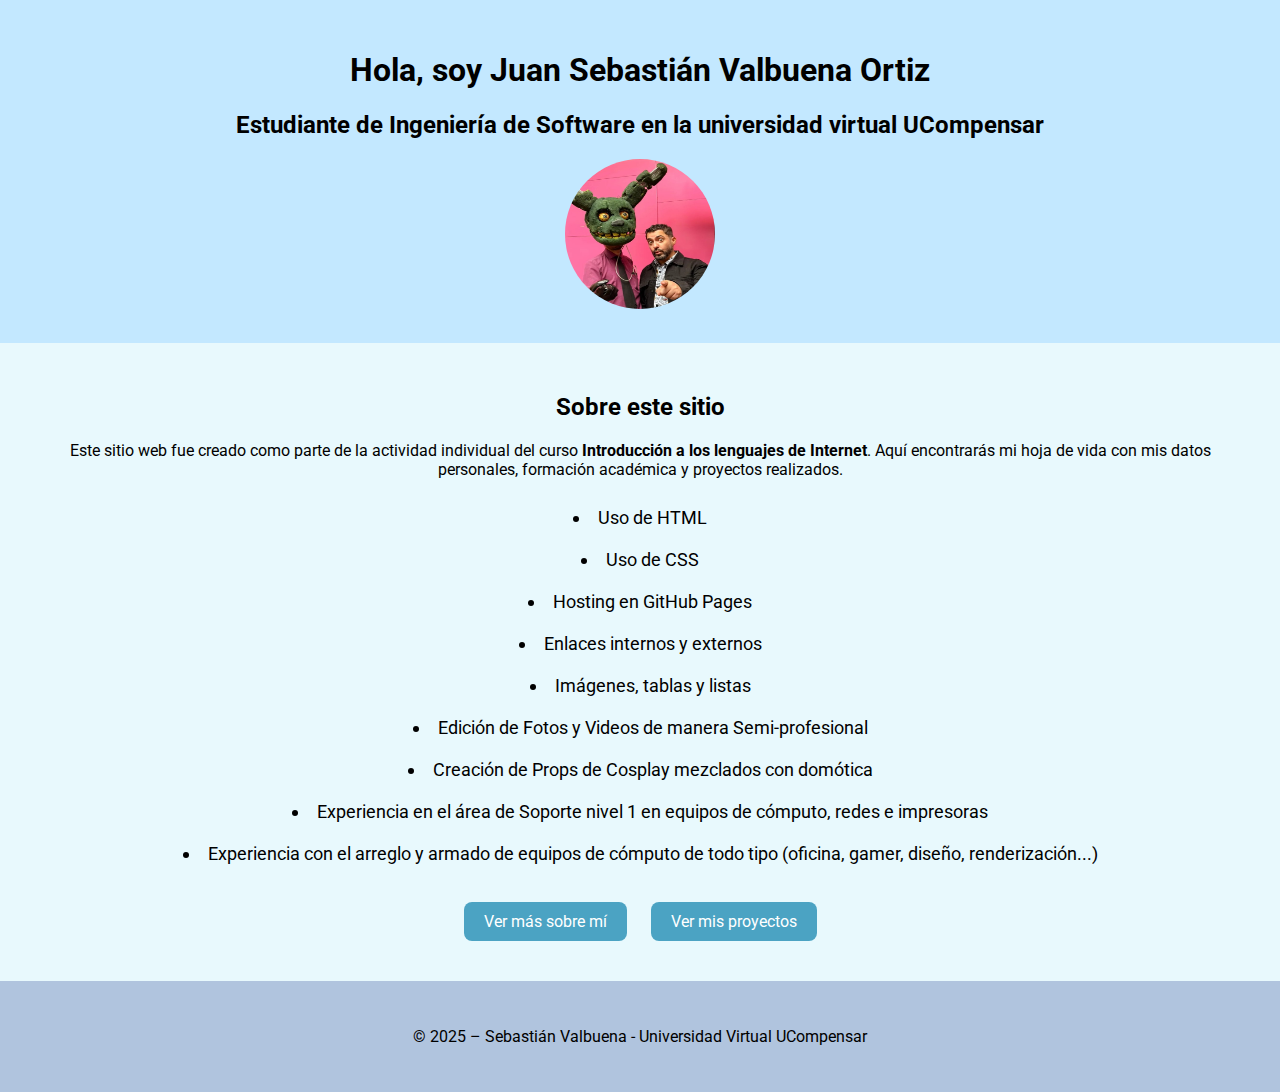
<file: index.html>
<!DOCTYPE html>
<html lang="es">
<head>
    <meta charset="UTF-8">
    <title>Mi Sitio Personal – Presentación</title>

    <!-- Google Fonts -->
    <link href="https://fonts.googleapis.com/css2?family=Montserrat:wght@400;700&family=Roboto&display=swap" rel="stylesheet">

    <link rel="stylesheet" href="css/styles.css">
</head>

<body>

    <div class="top">
        <h1>Hola, soy Juan Sebastián Valbuena Ortiz</h1>
        <h2>Estudiante de Ingeniería de Software en la universidad virtual UCompensar</h2>
        <img src="img/foto.jpg" class="foto-perfil" alt="Foto personal">
    </div>

    <div class="middle">
        <h2>Sobre este sitio</h2>
        <p>Este sitio web fue creado como parte de la actividad individual del curso <strong>Introducción a los lenguajes de Internet</strong>. Aquí encontrarás mi hoja de vida con mis datos personales, formación académica y proyectos realizados.</p>

<ul class="centrada">
    <li>Uso de HTML</li>
    <li>Uso de CSS</li>
    <li>Hosting en GitHub Pages</li>
    <li>Enlaces internos y externos</li>
    <li>Imágenes, tablas y listas</li>
    <li>Edición de Fotos y Videos de manera Semi-profesional</li>
    <li>Creación de Props de Cosplay mezclados con domótica</li>
    <li>Experiencia en el área de Soporte nivel 1 en equipos de cómputo, redes e impresoras</li>
    <li>Experiencia con el arreglo y armado de equipos de cómputo de todo tipo (oficina, gamer, diseño, renderización...)</li>
</ul>


        <a href="sobre-mi.html" class="boton">Ver más sobre mí</a>
        <a href="proyectos.html" class="boton">Ver mis proyectos</a>
    </div>

    <div class="bottom">
        <p>© 2025 – Sebastián Valbuena - Universidad Virtual UCompensar</p>
    </div>

</body>
</html>
</file>
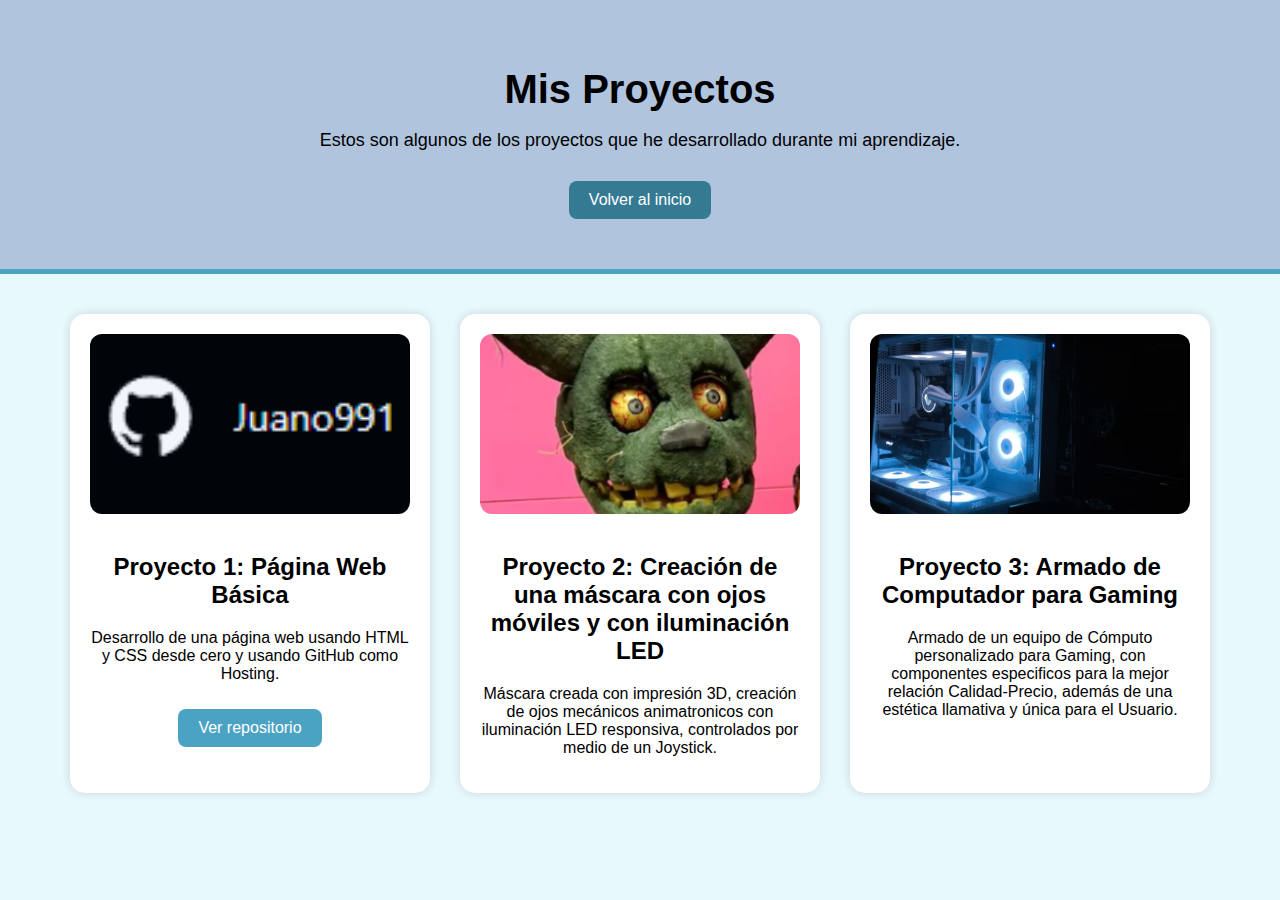
<file: proyectos.html>
<!DOCTYPE html>
<html lang="es">
<head>
    <meta charset="UTF-8">
    <title>Mis Proyectos</title>
    <link rel="stylesheet" href="css/styles.css">
</head>

<body class="proyectos-body">

    <header class="proyectos-header">
        <h1>Mis Proyectos</h1>
        <p>Estos son algunos de los proyectos que he desarrollado durante mi aprendizaje.</p>
        <a href="index.html" class="boton volver-boton">Volver al inicio</a>
    </header>

    <section class="contenedor-proyectos">

        <div class="tarjeta-proyecto animada">
            <img src="img/proyecto1.png" alt="Proyecto 1" class="img-proyecto">
            <h2>Proyecto 1: Página Web Básica</h2>
            <p>Desarrollo de una página web usando HTML y CSS desde cero y usando GitHub como Hosting.</p>
            <a href="https://github.com/Juano991/mi-sitio-personal" target="_blank" class="boton boton-proyecto">Ver repositorio</a>
        </div>

        <div class="tarjeta-proyecto animada">
            <img src="img/proyecto2.png" alt="Proyecto 2" class="img-proyecto">
            <h2>Proyecto 2: Creación de una máscara con ojos móviles y con iluminación LED</h2>
            <p>Máscara creada con impresión 3D, creación de ojos mecánicos animatronicos con iluminación LED responsiva, controlados por medio de un Joystick.</p>
        </div>

        <div class="tarjeta-proyecto animada">
            <img src="img/proyecto3.png" alt="Proyecto 3" class="img-proyecto">
            <h2>Proyecto 3: Armado de Computador para Gaming</h2>
            <p>Armado de un equipo de Cómputo personalizado para Gaming, con componentes especificos para la mejor relación Calidad-Precio, además de una estética llamativa y única para el Usuario.</p>
        </div>

    </section>

</body>
</html>
</file>
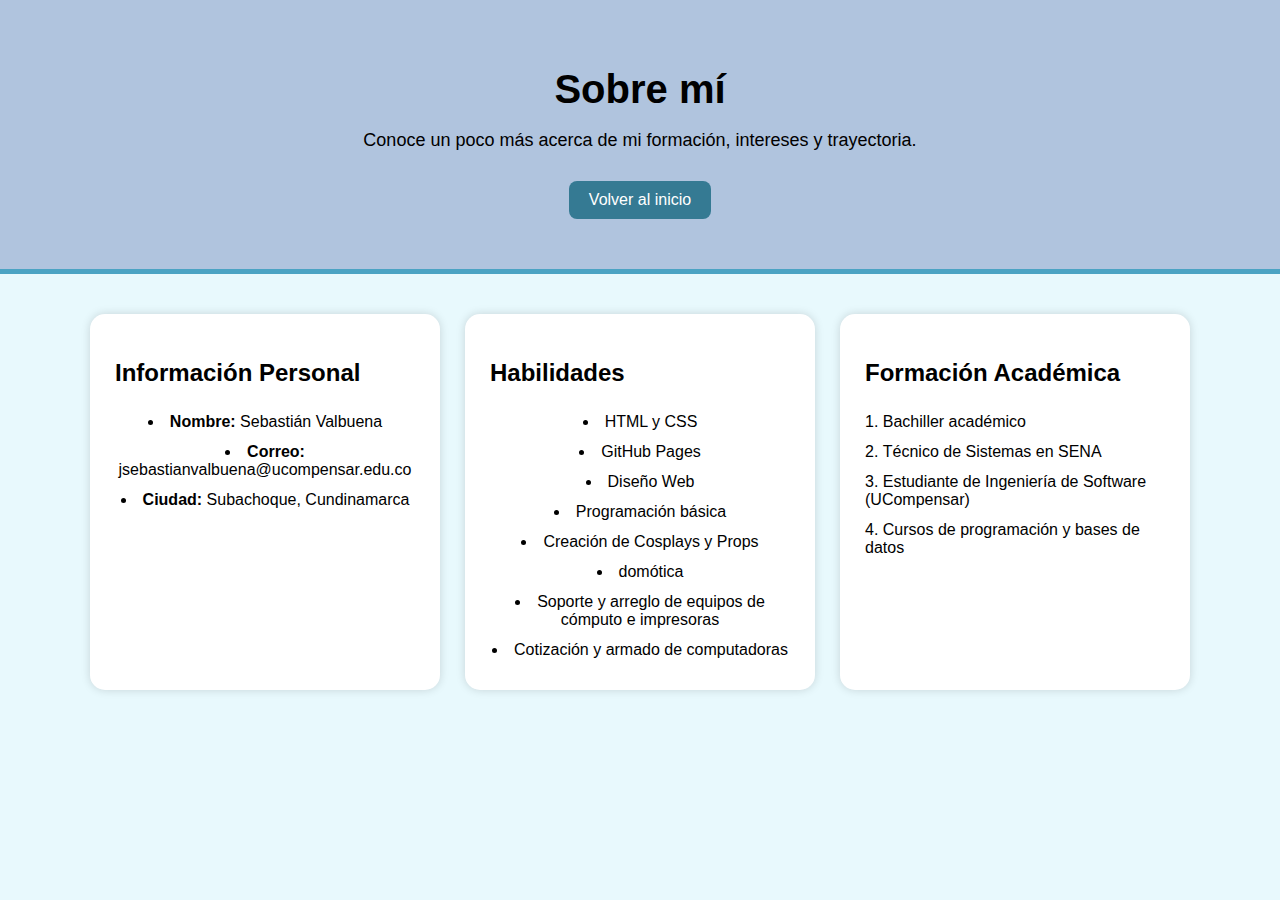
<file: sobre-mi.html>
<!DOCTYPE html>
<html lang="es">
<head>
    <meta charset="UTF-8">
    <title>Sobre mí</title>
    <link rel="stylesheet" href="css/styles.css">
</head>

<body class="sobre-mi-body">

    <header class="sobre-mi-header">
        <h1>Sobre mí</h1>
        <p>Conoce un poco más acerca de mi formación, intereses y trayectoria.</p>
        <a href="index.html" class="boton volver-boton">Volver al inicio</a>
    </header>

    <section class="tarjetas-sobre-mi">

        <div class="tarjeta-info animada">
            <h2>Información Personal</h2>
            <ul class="lista-tarjeta">
                <li><strong>Nombre:</strong> Sebastián Valbuena</li>
                <li><strong>Correo:</strong> jsebastianvalbuena@ucompensar.edu.co</li>
                <li><strong>Ciudad:</strong> Subachoque, Cundinamarca</li>
            </ul>
        </div>

        <div class="tarjeta-info animada">
            <h2>Habilidades</h2>
            <ul class="lista-tarjeta">
                <li>HTML y CSS</li>
                <li>GitHub Pages</li>
                <li>Diseño Web</li>
                <li>Programación básica</li>
                <li>Creación de Cosplays y Props</li>
                <li>domótica</li>
                <li>Soporte y arreglo de equipos de cómputo e impresoras</li>
                <li>Cotización y armado de computadoras</li>
            </ul>
        </div>

        <div class="tarjeta-info animada">
            <h2>Formación Académica</h2>
            <ol class="lista-tarjeta">
                <li>Bachiller académico</li>
                <li>Técnico de Sistemas en SENA</li>
                <li>Estudiante de Ingeniería de Software (UCompensar)</li>
                <li>Cursos de programación y bases de datos</li>
            </ol>
        </div>

    </section>

</body>
</html>
</file>
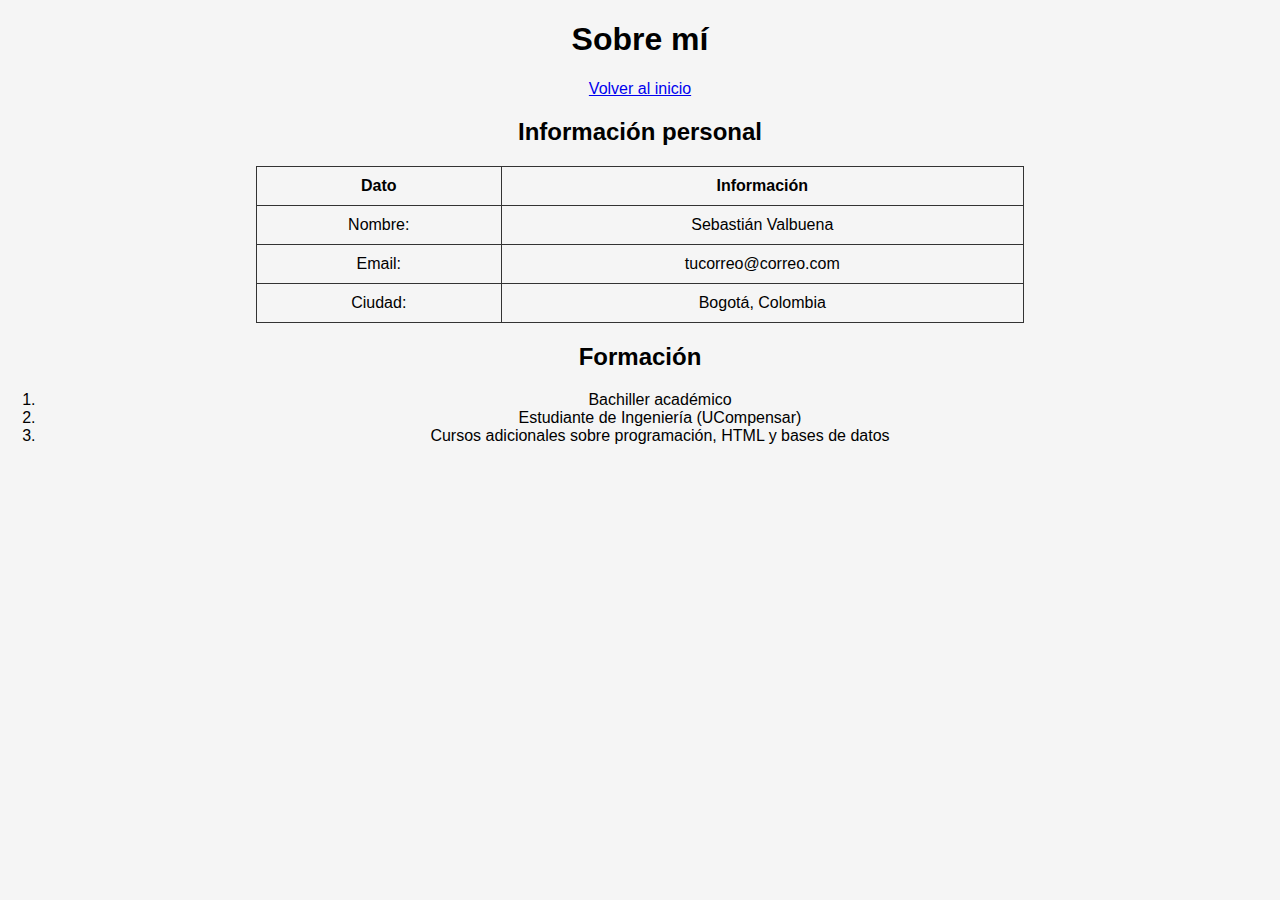
<file: Página Web GitHub/sobre-mi.html>
<!DOCTYPE html>
<html lang="es">
<head>
    <meta charset="UTF-8">
    <title>Sobre mí</title>
    <link rel="stylesheet" href="css/styles.css">
</head>

<body>

    <h1>Sobre mí</h1>
    <a href="index.html">Volver al inicio</a>

    <h2>Información personal</h2>
    <table>
        <thead>
            <tr>
                <th>Dato</th>
                <th>Información</th>
            </tr>
        </thead>
        <tbody>
            <tr><td>Nombre:</td><td>Sebastián Valbuena</td></tr>
            <tr><td>Email:</td><td>tucorreo@correo.com</td></tr>
            <tr><td>Ciudad:</td><td>Bogotá, Colombia</td></tr>
        </tbody>
    </table>

    <h2>Formación</h2>
    <ol>
        <li>Bachiller académico</li>
        <li>Estudiante de Ingeniería (UCompensar)</li>
        <li>Cursos adicionales sobre programación, HTML y bases de datos</li>
    </ol>

</body>
</html>
</file>
<file: css/styles.css>
body {
    font-family: 'Roboto', sans-serif;
    margin: 0;
    background-color: #f5f5f5;
    text-align: center;
}

/* Secciones */
.top, .middle, .bottom {
    padding: 30px;
}

.top {
    background-color: #C3E8FF;
}

.middle {
    background-color: #E8F9FD;
}

.bottom {
    background-color: #B0C4DE;
}

/* Imagen perfil */
.foto-perfil {
    width: 150px;
    height: 150px;
    border-radius: 100%;
}

/* Botones */
.boton {
    display: inline-block;
    padding: 10px 20px;
    margin: 10px;
    background-color: #4BA3C3;
    color: white;
    text-decoration: none;
    border-radius: 8px;
}

.boton:hover {
    background-color: #357A93;
}

/* Tablas */
table {
    margin: 20px auto;
    border-collapse: collapse;
    width: 60%;
}

th, td {
    border: 1px solid #333;
    padding: 10px;
}

/* Tarjetas de proyectos */
.contenedor-proyectos {
    display: flex;
    justify-content: center;
    gap: 20px;
    flex-wrap: wrap;
}

.tarjeta {
    background: white;
    width: 280px;
    padding: 20px;
    border-radius: 10px;
    box-shadow: 0 0 5px rgba(0,0,0,0.2);
}

ul {
    list-style-position: inside;
    text-align: center;         
    padding-left: 0;             
    margin: 0 auto;             
}

ul.centrada {
    list-style-position: inside;
    text-align: center;
    padding-left: 0;
    margin: 20px auto;
    width: fit-content; 
}

ul.centrada li {
    font-size: 18px;
    padding: 8px 15px;
    margin: 5px 0;
    transition: transform 0.3s ease, background-color 0.3s ease;
    border-radius: 10px;
}

ul.centrada li:hover {
    transform: scale(1.08);
    background-color: #d4f3ff; 
}

/* ---------------------- */
/*   ESTILO SOBRE MI      */
/* ---------------------- */

.sobre-mi-body {
    background-color: #E8F9FD;
    margin: 0;
    font-family: 'Roboto', sans-serif;
    text-align: center;
}

.sobre-mi-header {
    background-color: #B0C4DE;
    padding: 40px;
    border-bottom: 5px solid #4BA3C3;
}

.sobre-mi-header h1 {
    font-size: 40px;
    margin-bottom: 10px;
}

.sobre-mi-header p {
    font-size: 18px;
    margin-bottom: 20px;
}

.volver-boton {
    background-color: #357A93;
}

.volver-boton:hover {
    background-color: #245b6b;
}

.tarjetas-sobre-mi {
    display: flex;
    justify-content: center;
    flex-wrap: wrap;
    gap: 25px;
    padding: 40px;
}

.tarjeta-info {
    background: white;
    width: 300px;
    padding: 25px;
    border-radius: 15px;
    box-shadow: 0 0 10px rgba(0,0,0,0.15);
    text-align: left;
    transition: transform 0.3s ease, box-shadow 0.3s ease;
}

.tarjeta-info:hover {
    transform: translateY(-10px) scale(1.03);
    box-shadow: 0 8px 20px rgba(0,0,0,0.25);
}

.lista-tarjeta {
    list-style-position: inside;
    padding-left: 0;
}

.lista-tarjeta li {
    padding: 6px 0;
    font-size: 16px;
}

/* ---------------------- */
/*      ESTILO PROYECTOS  */
/* ---------------------- */

.proyectos-body {
    background-color: #E8F9FD;
    margin: 0;
    font-family: 'Roboto', sans-serif;
    text-align: center;
}

.proyectos-header {
    background-color: #B0C4DE;
    padding: 40px;
    border-bottom: 5px solid #4BA3C3;
}

.proyectos-header h1 {
    font-size: 40px;
    margin-bottom: 10px;
}

.proyectos-header p {
    font-size: 18px;
    margin-bottom: 20px;
}

.contenedor-proyectos {
    display: flex;
    justify-content: center;
    flex-wrap: wrap;
    gap: 30px;
    padding: 40px;
}

.tarjeta-proyecto {
    background: white;
    width: 320px;
    padding: 20px;
    border-radius: 15px;
    box-shadow: 0 0 10px rgba(0,0,0,0.15);
    text-align: center;
    transition: transform 0.3s ease, box-shadow 0.3s ease;
}

.tarjeta-proyecto:hover {
    transform: translateY(-10px) scale(1.03);
    box-shadow: 0 8px 20px rgba(0,0,0,0.25);
}

.img-proyecto {
    width: 100%;
    height: 180px;
    object-fit: cover;
    border-radius: 12px;
    margin-bottom: 15px;
}

.boton-proyecto {
    background-color: #4BA3C3;
}

.boton-proyecto:hover {
    background-color: #357A93;
}
</file>
<file: Página Web GitHub/css/styles.css>
body {
    font-family: 'Roboto', sans-serif;
    margin: 0;
    background-color: #f5f5f5;
    text-align: center;
}

/* Secciones */
.top, .middle, .bottom {
    padding: 30px;
}

.top {
    background-color: #C3E8FF;
}

.middle {
    background-color: #E8F9FD;
}

.bottom {
    background-color: #B0C4DE;
}

/* Imagen perfil */
.foto-perfil {
    width: 150px;
    height: 150px;
    border-radius: 100%;
}

/* Botones */
.boton {
    display: inline-block;
    padding: 10px 20px;
    margin: 10px;
    background-color: #4BA3C3;
    color: white;
    text-decoration: none;
    border-radius: 8px;
}

.boton:hover {
    background-color: #357A93;
}

/* Tablas */
table {
    margin: 20px auto;
    border-collapse: collapse;
    width: 60%;
}

th, td {
    border: 1px solid #333;
    padding: 10px;
}

/* Tarjetas de proyectos */
.contenedor-proyectos {
    display: flex;
    justify-content: center;
    gap: 20px;
    flex-wrap: wrap;
}

.tarjeta {
    background: white;
    width: 280px;
    padding: 20px;
    border-radius: 10px;
    box-shadow: 0 0 5px rgba(0,0,0,0.2);
}
</file>
